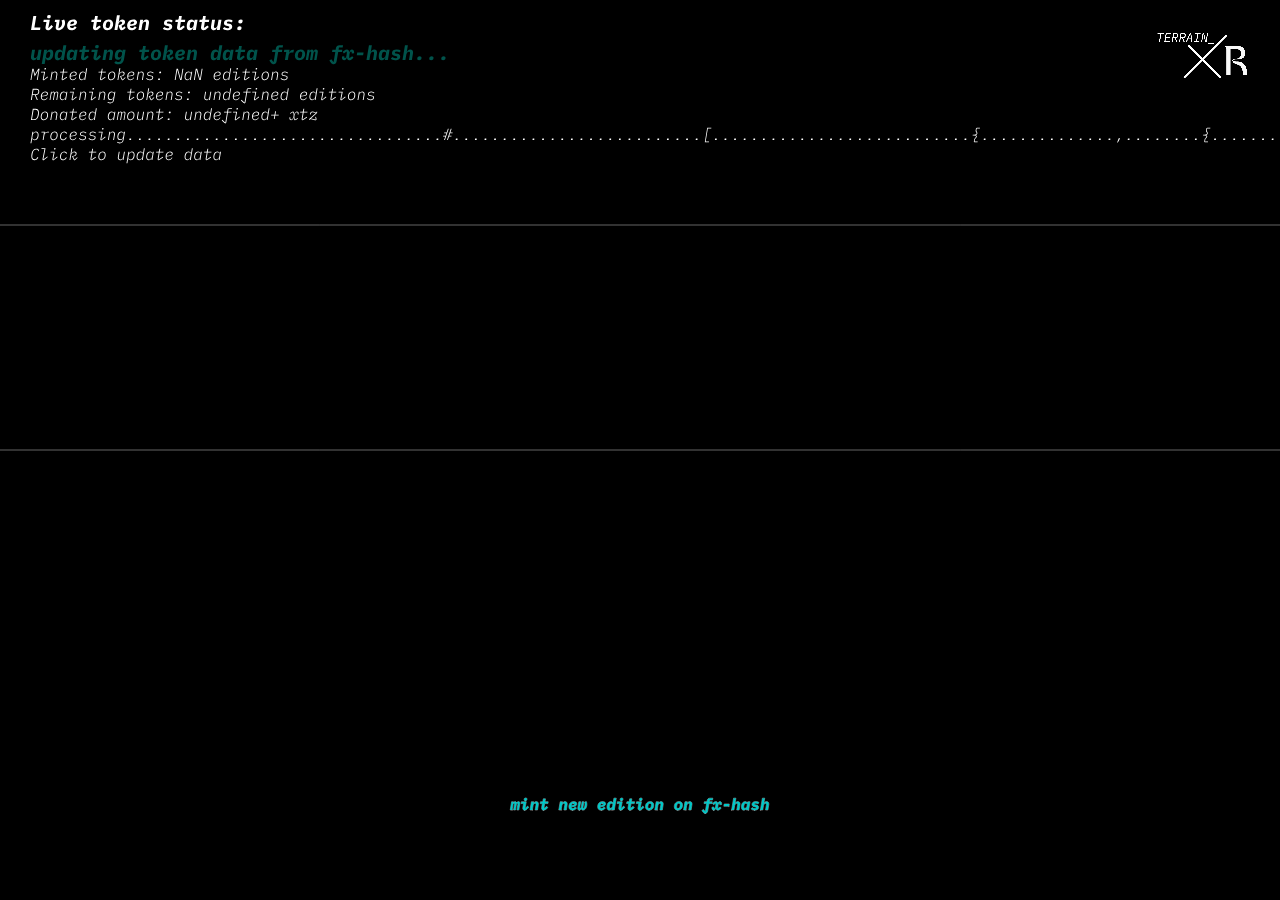
<file: index.html>
<!DOCTYPE html>
<html lang="en">

<head>
  <title>Terrain</title>
  <link rel="icon" type="image/x-icon" href="/assets/favicon.ico">
  <script src="libs/p5.min.js"></script>
  <link rel="stylesheet" type="text/css" href="style.css">
  <meta charset="utf-8">
  <meta name="viewport" content="width=device-width, initial-scale=1.0">
  <meta property="og:image" content="assets/terrain-1.png">
  <meta property="og:image:type" content="image/png">
  <meta property="og:image:width" content="1024">
  <meta property="og:image:height" content="1024">
  <meta property="og:title" content="Terrain">
  <meta property="og:description" content="Rewilding nature through generative art: Terrain is a collection of generative artworks that helps adaptation to climate change. Using automated donations to different rewilding and reforestation organizations, each iteration of the piece initiates climate positive interventions in natural, biological environments. ">
  <link rel="preconnect" href="https://fonts.googleapis.com">
  <link rel="preconnect" href="https://fonts.gstatic.com" crossorigin>
  <link href="https://fonts.googleapis.com/css2?family=IBM+Plex+Sans:ital,wght@1,100;1,400&display=swap" rel="stylesheet">
</head>

<body>
  <script src="src/LSystem.js"></script>
  <script src="src/main.js"></script>
  
</body>

</html>
</file>
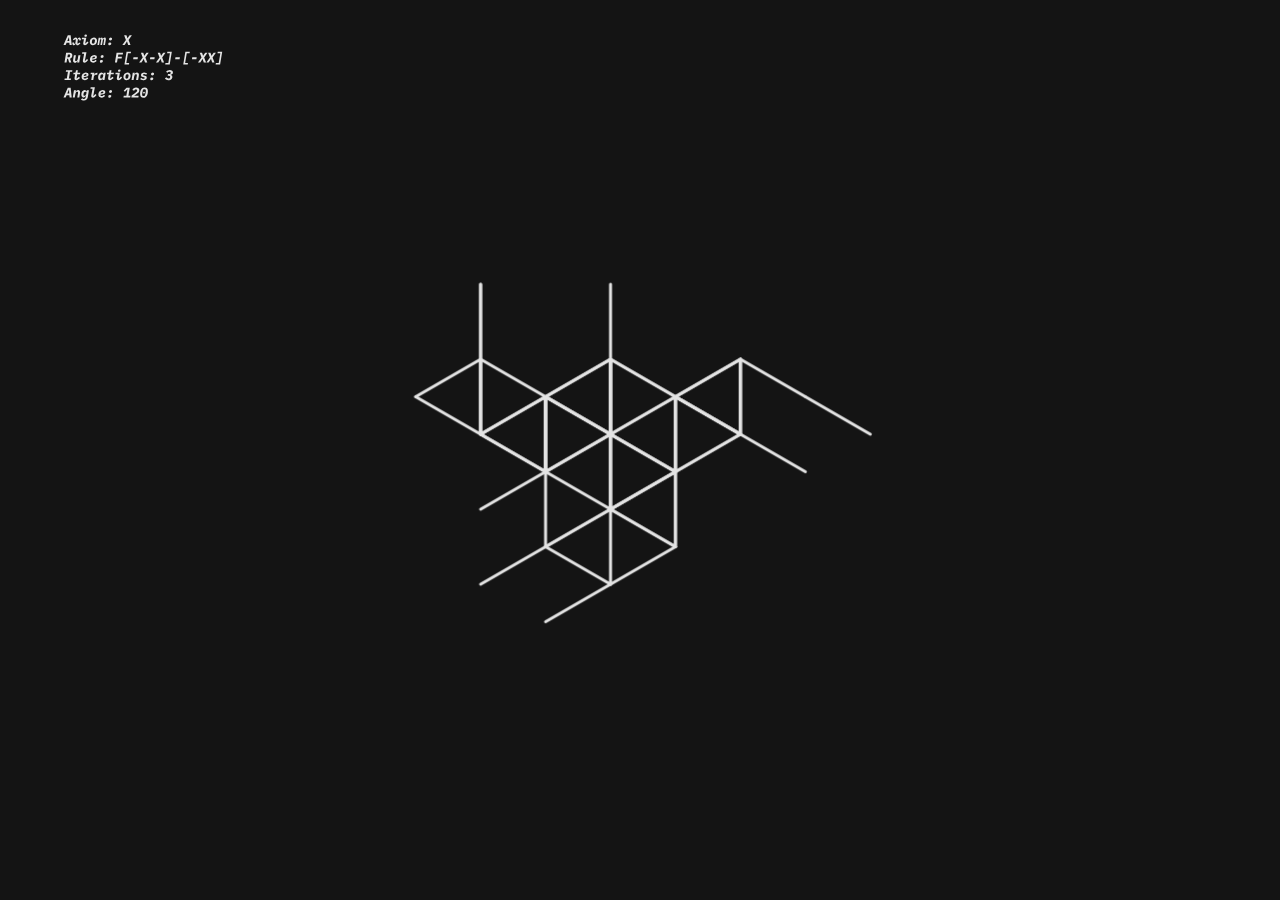
<file: L-Template/index.html>
<!DOCTYPE html>
<html lang="en">
  <head>
    <title>L-Template</title>
    <script id="fxhash-snippet">
      //---- do not edit the following code (you can indent as you wish)
      let alphabet = "123456789abcdefghijkmnopqrstuvwxyzABCDEFGHJKLMNPQRSTUVWXYZ"
      var fxhash = "oo" + Array(49).fill(0).map(_=>alphabet[(Math.random()*alphabet.length)|0]).join('')
      let b58dec = str=>[...str].reduce((p,c)=>p*alphabet.length+alphabet.indexOf(c)|0, 0)
      let fxhashTrunc = fxhash.slice(2)
      let regex = new RegExp(".{" + ((fxhash.length/4)|0) + "}", 'g')
      let hashes = fxhashTrunc.match(regex).map(h => b58dec(h))
      let sfc32 = (a, b, c, d) => {
        return () => {
          a |= 0; b |= 0; c |= 0; d |= 0
          var t = (a + b | 0) + d | 0
          d = d + 1 | 0
          a = b ^ b >>> 9
          b = c + (c << 3) | 0
          c = c << 21 | c >>> 11
          c = c + t | 0
          return (t >>> 0) / 4294967296
        }
      }
      var fxrand = sfc32(...hashes)
      // true if preview mode active, false otherwise
      // you can append preview=1 to the URL to simulate preview active
      var isFxpreview = new URLSearchParams(window.location.search).get('preview') === "1"
      // call this method to trigger the preview
      function fxpreview() {
        console.log("fxhash: TRIGGER PREVIEW")
      }
      //---- /do not edit the following code
    </script>

    <script src="libs/p5.min.js"></script>
    
    <link rel="stylesheet" type="text/css" href="style.css">
    
    <meta charset="utf-8">
  </head>
  <body>
    <script src="src/addScreenPositionFunction.js"></script>
    <script src="src/LSystem.js"></script>
    <script src="src/main.js"></script>
  </body>
</html>
</file>
<file: style.css>
html, body {
  background: rgb(0,0,0);
  overflow: hidden;
  -ms-overflow-style: none;
  scrollbar-width: none;
  margin:0%;
  padding:0%;
  font-size:100%;
  font-weight: 400; 
  font-style: italic; 
  color:white;
  position:absolute;
  font-family: 'IBM Plex Sans', sans-serif;  
}

a:link {
  text-decoration: none;
  color: rgb(0,200,200);
}

/* visited link */
a:visited {
  text-decoration: none;
  color: rgb(0,200,200);
}

canvas {
  display: block;
}
</file>
<file: L-Template/style.css>
html, body {
  margin: 0;
  padding: 0;
  background: whitesmoke;
  overflow: hidden;
  -ms-overflow-style: none;
  scrollbar-width: none;
}
canvas {
  display: block;
}
</file>
